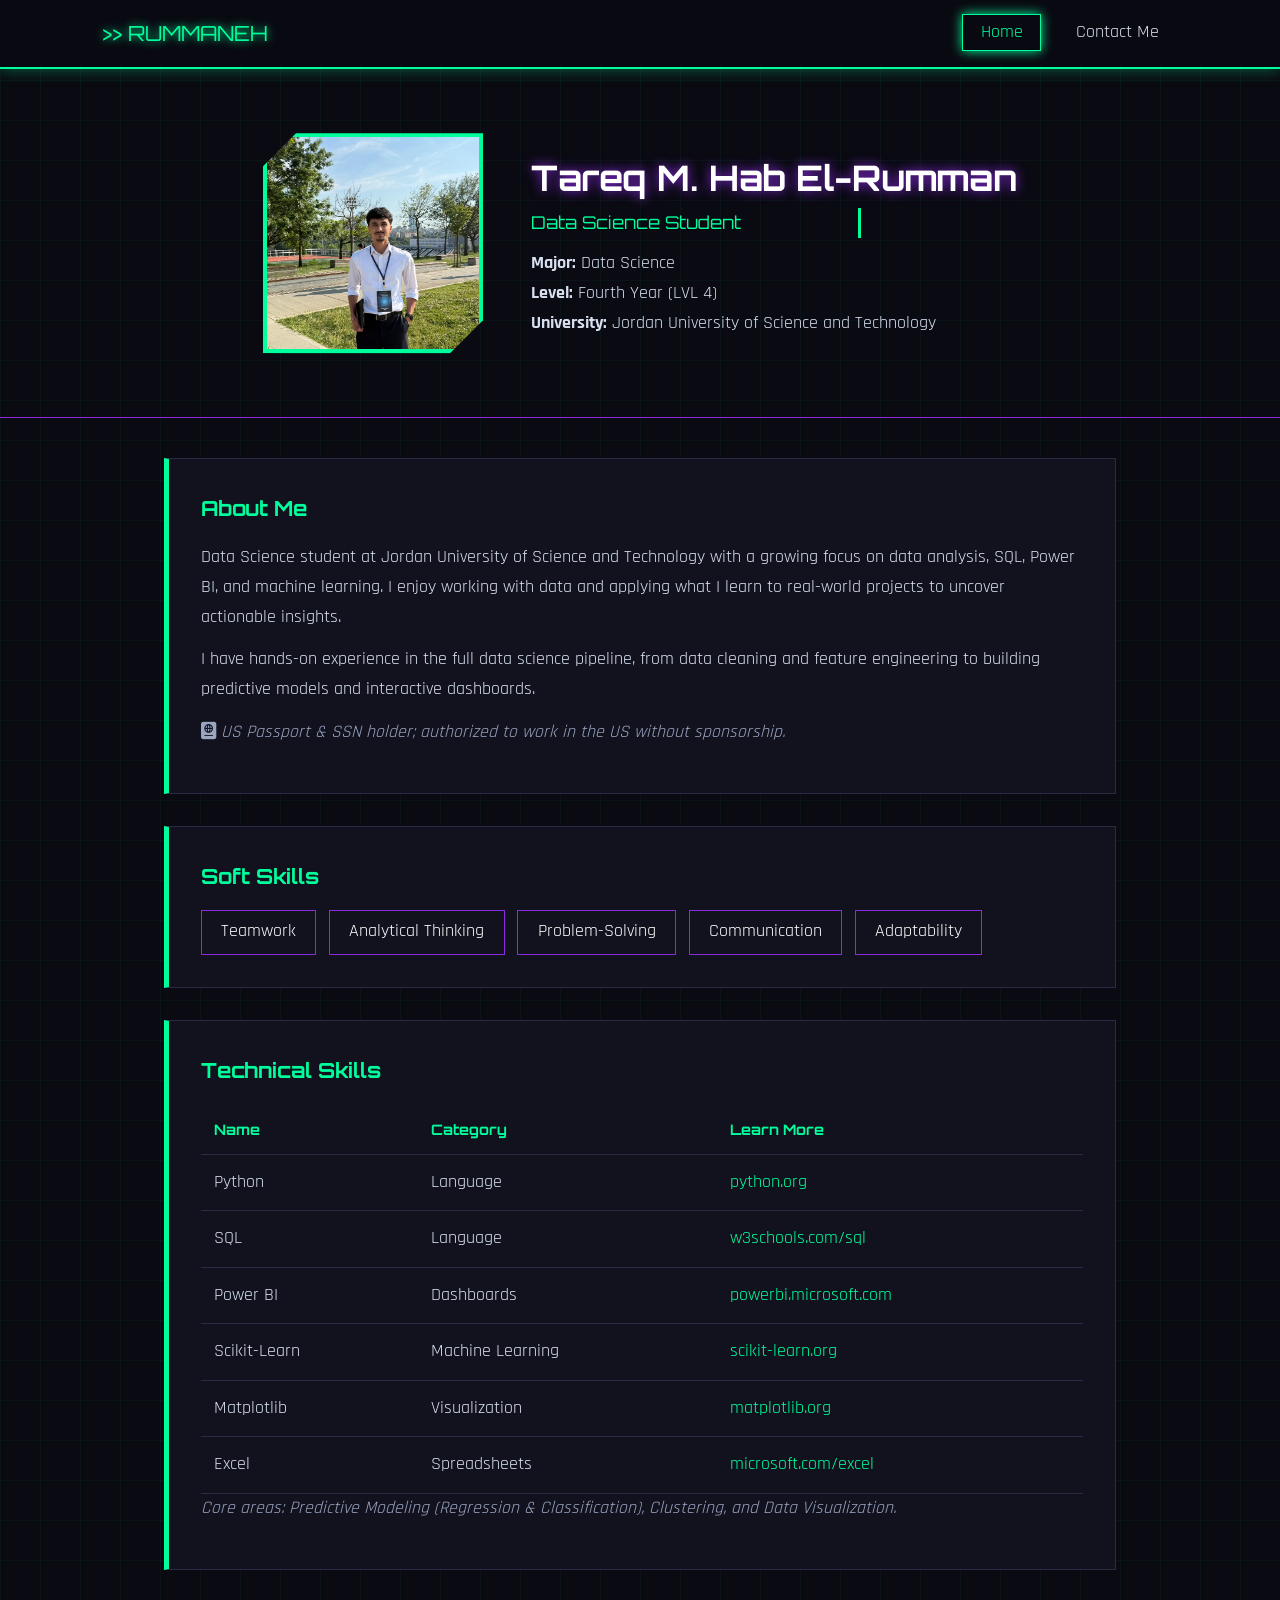
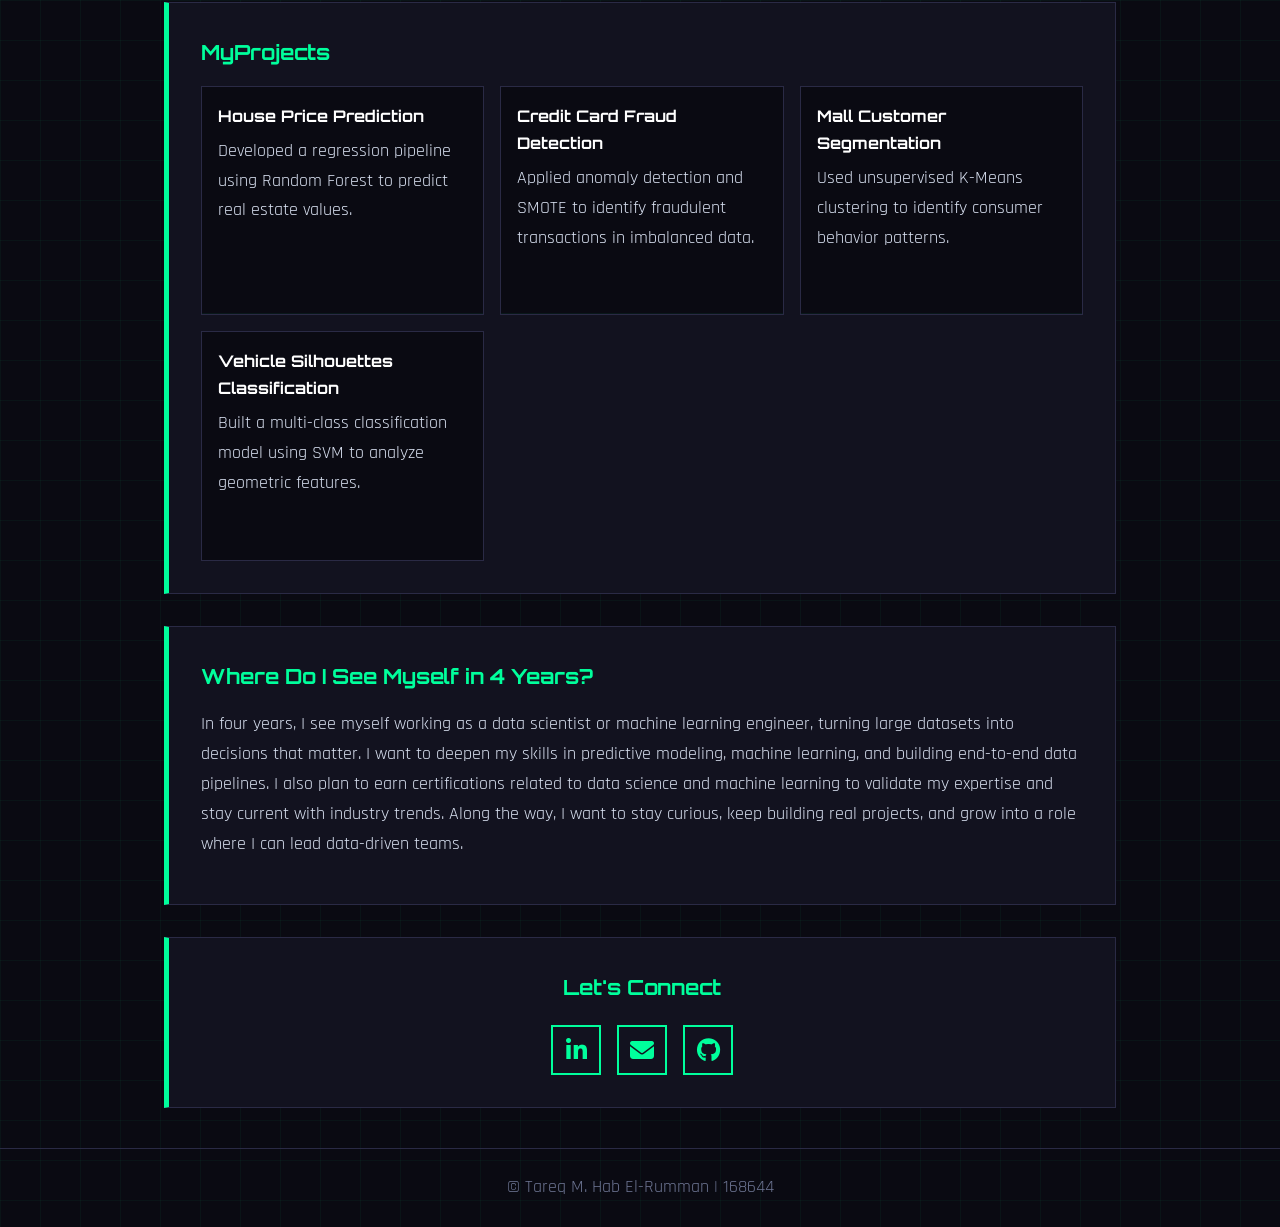
<file: index.html>
<!DOCTYPE html>
<html lang="en">
  <head>
    <meta charset="UTF-8">
    <meta name="viewport" content="width=device-width, initial-scale=1.0">
    <title>168644 - Tareq M. Hab El-Rumman</title>
    <link rel="stylesheet" href="https://cdnjs.cloudflare.com/ajax/libs/font-awesome/6.4.0/css/all.min.css">
    <link href="https://fonts.googleapis.com/css2?family=Orbitron:wght@500;700&family=Rajdhani:wght@400;600&display=swap" rel="stylesheet">
    <link rel="stylesheet" href="style.css">
  </head>
  <body>

    <nav class="navbar">
      <div class="logo">
        >> RUMMANEH
      </div>
      <ul class="nav-links">
        <li><a href="index.html" class="active">Home</a></li>
        <li><a href="contact.html">Contact Me</a></li>
      </ul>
    </nav>    

    <header class="hero">
      <img src="photo.jpeg" class="profile-photo">
      <div>
        <h1>Tareq M. Hab El-Rumman</h1>
        <p class="typing">Data Science Student</p>
        <p><strong>Major:</strong> Data Science</p>
        <p><strong>Level:</strong> Fourth Year (LVL 4)</p>
        <p><strong>University:</strong> Jordan University of Science and Technology</p>
      </div>
    </header>

    <main class="container">

      <section class="card">
        <h2>About Me</h2>
        <p>Data Science student at Jordan University of Science and Technology with a growing focus on data analysis, SQL, Power BI, and machine learning. I enjoy working with data and applying what I learn to real-world projects to uncover actionable insights.</p>
        <p>I have hands-on experience in the full data science pipeline, from data cleaning and feature engineering to building predictive models and interactive dashboards.</p>
        <p class="note"><i class="fa-solid fa-passport"></i> US Passport & SSN holder; authorized to work in the US without sponsorship.</p>
      </section>

      <section class="card">
        <h2>Soft Skills</h2>
        <ul class="skills-list">
         <li>Teamwork</li>
          <li>Analytical Thinking</li>
          <li>Problem-Solving</li>
          <li>Communication</li>
         <li>Adaptability</li>
        </ul>
      </section>

      <section class="card">
        <h2>Technical Skills</h2>
        <table>
         <thead>
            <tr><th>Name</th><th>Category</th><th>Learn More</th></tr>
          </thead>
          <tbody>
            <tr><td>Python</td><td>Language</td><td><a href="https://www.python.org" target="_blank">python.org</a></td></tr>
            <tr><td>SQL</td><td>Language</td><td><a href="https://www.w3schools.com/sql/" target="_blank">w3schools.com/sql</a></td></tr>
            <tr><td>Power BI</td><td>Dashboards</td><td><a href="https://powerbi.microsoft.com" target="_blank">powerbi.microsoft.com</a></td></tr>
            <tr><td>Scikit-Learn</td><td>Machine Learning</td><td><a href="https://scikit-learn.org" target="_blank">scikit-learn.org</a></td></tr>
            <tr><td>Matplotlib</td><td>Visualization</td><td><a href="https://matplotlib.org" target="_blank">matplotlib.org</a></td></tr>
            <tr><td>Excel</td><td>Spreadsheets</td><td><a href="https://www.microsoft.com/microsoft-365/excel" target="_blank">microsoft.com/excel</a></td></tr>
          </tbody>
        </table>
        <p class="note">Core areas: Predictive Modeling (Regression & Classification), Clustering, and Data Visualization.</p>
      </section>

      <section class="card">
        <h2>MyProjects</h2>
        <div class="projects">
          <a class="project" href="https://github.com/rrummanehh/House_Pricing_Prediction_Regression" target="_blank">
            <h3>House Price Prediction</h3>
            <p>Developed a regression pipeline using Random Forest to predict real estate values.</p>
            <span class="repo-link"><i class="fa-brands fa-github"></i> View on GitHub</span>
          </a>

          <a class="project" href="https://github.com/rrummanehh/Credit_Card_Fraud_Detection" target="_blank">
            <h3>Credit Card Fraud Detection</h3>
            <p>Applied anomaly detection and SMOTE to identify fraudulent transactions in imbalanced data.</p>
            <span class="repo-link"><i class="fa-brands fa-github"></i> View on GitHub</span>
          </a>

          <a class="project" href="https://github.com/rrummanehh/Mall_Customer_Segmentation" target="_blank">
            <h3>Mall Customer Segmentation</h3>
            <p>Used unsupervised K-Means clustering to identify consumer behavior patterns.</p>
            <span class="repo-link"><i class="fa-brands fa-github"></i> View on GitHub</span>
          </a>

          <a class="project" href="https://github.com/rrummanehh/Vehicle_Silhouettes_Classification" target="_blank">
            <h3>Vehicle Silhouettes Classification</h3>
            <p>Built a multi-class classification model using SVM to analyze geometric features.</p>
            <span class="repo-link"><i class="fa-brands fa-github"></i> View on GitHub</span>
          </a>
        </div>
      </section>

      <section class="card">
        <h2>Where Do I See Myself in 4 Years?</h2>
        <p>
          In four years, I see myself working as a data scientist or machine learning engineer, turning large datasets into decisions that matter.
          I want to deepen my skills in predictive modeling, machine learning, and building end-to-end data pipelines.
          I also plan to earn certifications related to data science and machine learning to validate my expertise and stay current with industry trends.
          Along the way, I want to stay curious, keep building real projects, and grow into a role where I can lead data-driven teams.
        </p>
      </section>

    <section class="card center">
      <h2>Let's Connect</h2>
      <div class="socials" Style="justify-content: center;">
        <a href="https://www.linkedin.com/in/tareq-m-hab-el-rumman-51a733336" target="_blank" title="LinkedIn"><i class="fa-brands fa-linkedin-in"></i></a>
        <a href="mailto:tmhabelrumman23@cit.just.edu.jo" title="Email"><i class="fa-solid fa-envelope"></i></a>
        <a href="https://github.com/rrummanehh" target="_blank" title="GitHub"><i class="fa-brands fa-github"></i></a>
      </div>
    </section>

    </main>

    <footer>&copy; Tareq M. Hab El-Rumman | 168644</footer>

  </body>
</html>
</file>
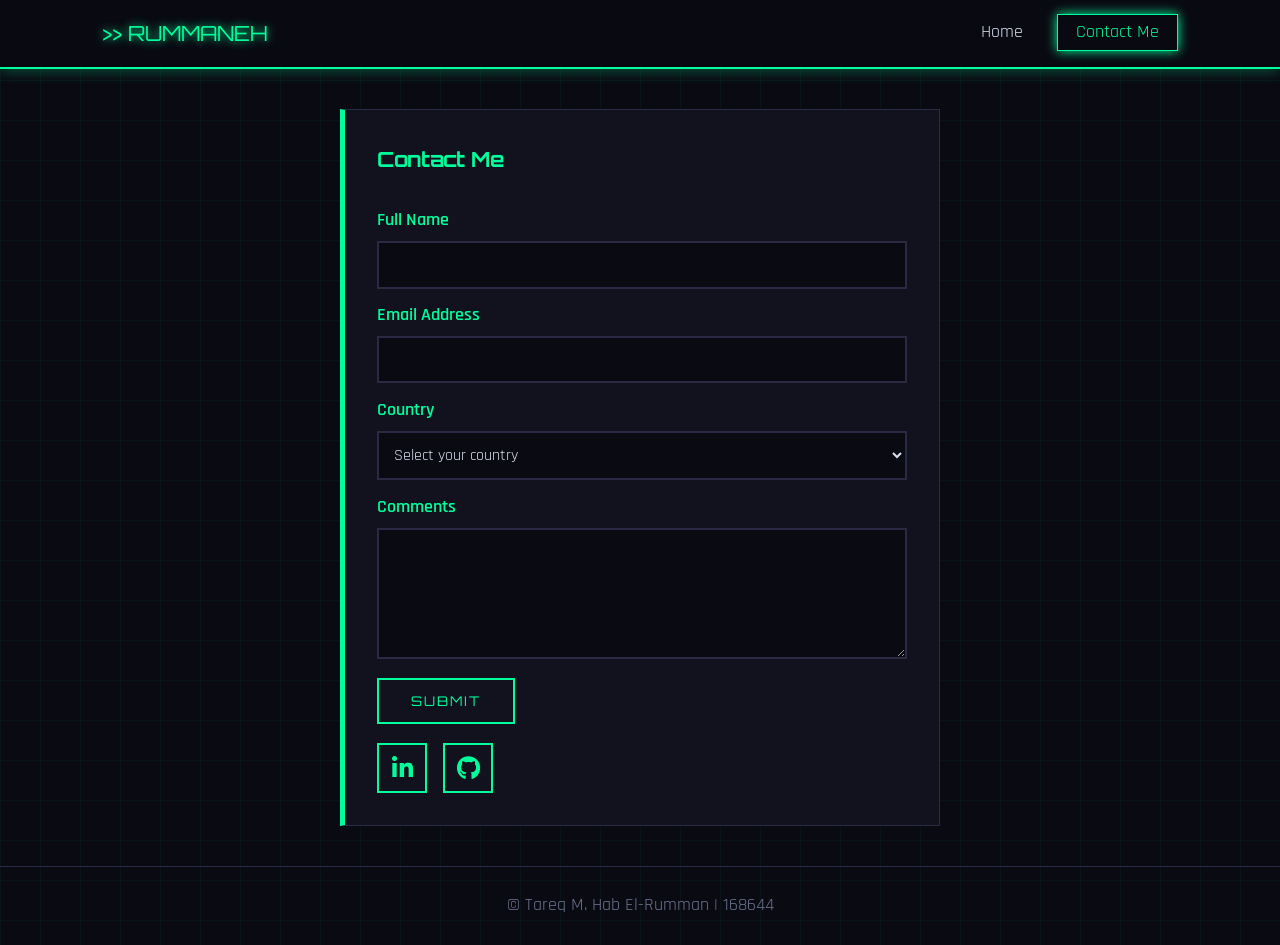
<file: contact.html>
<!DOCTYPE html>
<html lang="en">
  <head>
    <meta charset="UTF-8">
    <meta name="viewport" content="width=device-width, initial-scale=1.0">
    <title>168644 - Tareq M. Hab El-Rumman | Contact</title>
    <link rel="stylesheet" href="https://cdnjs.cloudflare.com/ajax/libs/font-awesome/6.4.0/css/all.min.css">
    <link href="https://fonts.googleapis.com/css2?family=Orbitron:wght@500;700&family=Rajdhani:wght@400;600&display=swap" rel="stylesheet">
    <link rel="stylesheet" href="style.css">
  </head>

  <body>

    <nav class="navbar">
      <div class="logo">
        >> RUMMANEH
      </div>
      <ul class="nav-links">
        <li><a href="index.html">Home</a></li>
        <li><a href="contact.html" class="active">Contact Me</a></li>
      </ul>
    </nav>

    <main class="container">
      <section class="card form-card">
        <h2>Contact Me</h2>

        <form onsubmit="return validateForm(event)">
          <label for="fullname">Full Name</label>
          <input type="text" id="fullname">

          <label for="email">Email Address</label>
          <input type="email" id="email">

          <label for="country">Country</label>
          <select id="country">
            <option value="">Select your country</option>
            <option>Jordan</option>
            <option>United States</option>
            <option>Saudi Arabia</option>
            <option>United Arab Emirates</option>
            <option>Egypt</option>
            <option>Palestine</option>
            <option>Other</option>
          </select>

          <label for="comments">Comments</label>
          <textarea id="comments" rows="5"></textarea>

          <button type="submit" class="btn">Submit</button>
        </form>

        <div class="socials">
          <a href="https://www.linkedin.com/in/tareq-m-hab-el-rumman-51a733336" target="_blank" title="LinkedIn"><i class="fa-brands fa-linkedin-in"></i></a>
          <a href="https://github.com/rrummanehh" target="_blank" title="GitHub"><i class="fa-brands fa-github"></i></a>
        </div>
      </section>
    </main>

    <footer>&copy; Tareq M. Hab El-Rumman | 168644</footer>

    <script>
      function validateForm(event) 
      {
        event.preventDefault();
        var name = document.getElementById("fullname").value.trim();
        var email = document.getElementById("email").value.trim();
        var country = document.getElementById("country").value;
        var comments = document.getElementById("comments").value.trim();

        if (name === "" || email === "" || country === "" || comments === "") 
        {
          alert("Please fill in all fields before submitting.");
          return false;
        }

        alert("Form submitted successfully. Thank you, " + name + "!");
        event.target.reset();
        return true;
      }
    </script>
  </body>
</html>
</file>
<file: style.css>
:root {
  --bg: #0a0a12;
  --panel: #12121f;
  --neon: #00ff9c;
  --purple: #8a2be2;
  --text: #d8e0f0;
}

* { margin: 0; padding: 0; box-sizing: border-box; }

body {
  font-family: "Rajdhani", sans-serif;
  font-size: 1.1rem;
  background-color: var(--bg);
  background-image:
    linear-gradient(rgba(0,255,156,0.04) 1px, transparent 1px),
    linear-gradient(90deg, rgba(0,255,156,0.04) 1px, transparent 1px);
  background-size: 40px 40px;
  color: var(--text);
  line-height: 1.7;
}

h1, h2, h3, .logo, th, .btn {
  font-family: "Orbitron", sans-serif;
}

.navbar {
  position: sticky;
  top: 0;
  z-index: 10;
  display: flex;
  justify-content: space-between;
  align-items: center;
  padding: 1rem 8%;
  background-color: rgba(10,10,18,0.95);
  border-bottom: 2px solid var(--neon);
  box-shadow: 0 0 15px rgba(0,255,156,0.4);
}

.logo { color: var(--neon); font-size: 1.3rem; text-shadow: 0 0 10px var(--neon); }

.nav-links { list-style: none; display: flex; gap: 1rem; }

.nav-links a {
  color: var(--text);
  text-decoration: none;
  padding: 0.4rem 1.1rem;
  border: 1px solid transparent;
  transition: 0.3s;
}

.nav-links a:hover,
.nav-links a.active {
  color: var(--neon);
  border-color: var(--neon);
  box-shadow: 0 0 12px var(--neon);
}

.hero {
  display: flex;
  flex-wrap: wrap;
  align-items: center;
  justify-content: center;
  gap: 3rem;
  padding: 4rem 8%;
  border-bottom: 1px solid var(--purple);
}

.profile-photo {
  width: 220px;
  height: 220px;
  object-fit: cover;
  border: 4px solid var(--neon);
  clip-path: polygon(15% 0, 100% 0, 100% 85%, 85% 100%, 0 100%, 0 15%);
  filter: drop-shadow(0 0 12px var(--neon));
  transition: transform 0.4s;
}

.profile-photo:hover { transform: scale(1.06) rotate(-2deg); }

.hero h1 { font-size: 2.2rem; color: #fff; text-shadow: 0 0 12px var(--purple); }

.typing {
  display: inline-block;
  color: var(--neon);
  font-family: "Orbitron", sans-serif;
  white-space: nowrap;
  overflow: hidden;
  border-right: 3px solid var(--neon);
  width: 22ch;
  animation: typing 3s steps(22) infinite alternate, blink 0.8s step-end infinite;
}

@keyframes typing { from { width: 0; } to { width: 22ch; } }
@keyframes blink { 50% { border-color: transparent; } }

.socials { display: flex; gap: 1rem; margin-top: 1.2rem; }

.socials a {
  width: 50px;
  height: 50px;
  display: flex;
  align-items: center;
  justify-content: center;
  font-size: 1.5rem;
  color: var(--neon);
  border: 2px solid var(--neon);
  text-decoration: none;
  transition: 0.3s;
}

.socials a:hover {
  background-color: var(--neon);
  color: var(--bg);
  box-shadow: 0 0 20px var(--neon);
  transform: translateY(-5px) rotate(8deg);
}

.container { max-width: 1000px; margin: 2.5rem auto; padding: 0 1.5rem; }

.card {
  background-color: var(--panel);
  padding: 2rem;
  margin-bottom: 2rem;
  border: 1px solid #2a2a45;
  border-left: 5px solid var(--neon);
  transition: 0.3s;
}

.card:hover { border-color: var(--purple); box-shadow: 0 0 20px rgba(138,43,226,0.5); }

.card h2 { color: var(--neon); margin-bottom: 1rem; font-size: 1.3rem; }
.card p { margin-bottom: 0.8rem; }
.center { text-align: center; }
.note { color: #9aa5c0; font-style: italic; }

.skills-list { list-style: none; display: flex; flex-wrap: wrap; gap: 0.8rem; }

.skills-list li {
  padding: 0.4rem 1.2rem;
  border: 1px solid var(--purple);
  color: #fff;
  transition: 0.3s;
}

.skills-list li:hover {
  background-color: var(--purple);
  box-shadow: 0 0 15px var(--purple);
  transform: scale(1.08);
}

table { width: 100%; border-collapse: collapse; }
th, td { padding: 0.8rem; text-align: left; border-bottom: 1px solid #2a2a45; }
th { color: var(--neon); font-size: 0.9rem; }
tbody tr { transition: 0.2s; }
tbody tr:hover { background-color: rgba(0,255,156,0.1); }
td a { color: var(--neon); text-decoration: none; }
td a:hover { text-decoration: underline; }

.projects { display: grid; grid-template-columns: repeat(auto-fit, minmax(220px, 1fr)); gap: 1rem; }

.project {
  position: relative;
  display: block;
  overflow: hidden;
  padding: 1rem 1rem 3rem;
  background-color: var(--bg);
  border: 1px solid #2a2a45;
  color: var(--text);
  text-decoration: none;
  transition: 0.3s;
}

.project:hover {
  border-color: var(--neon);
  transform: translateY(-6px);
  box-shadow: 0 0 15px rgba(0,255,156,0.5);
}

.project h3 { color: #fff; font-size: 1rem; margin-bottom: 0.4rem; }

.repo-link {
  position: absolute;
  left: 0;
  right: 0;
  bottom: 0;
  padding: 0.6rem;
  text-align: center;
  font-family: "Orbitron", sans-serif;
  font-size: 0.8rem;
  background-color: var(--neon);
  color: var(--bg);
  transform: translateY(100%);
  transition: transform 0.3s;
}

.project:hover .repo-link { transform: translateY(0); }

@media (hover: none) {
  .repo-link { transform: translateY(0); }
}

.email-link { color: var(--neon); font-size: 1.2rem; text-decoration: none; }
.email-link:hover { text-shadow: 0 0 10px var(--neon); }

.form-card { max-width: 600px; margin: 0 auto; }
form { display: flex; flex-direction: column; }
label { margin: 0.8rem 0 0.3rem; color: var(--neon); font-weight: 600; }

input, select, textarea {
  padding: 0.7rem;
  font-family: inherit;
  font-size: 1rem;
  background-color: var(--bg);
  color: var(--text);
  border: 2px solid #2a2a45;
  transition: 0.3s;
}

input:focus, select:focus, textarea:focus {
  outline: none;
  border-color: var(--neon);
  box-shadow: 0 0 12px rgba(0,255,156,0.6);
}

.btn {
  margin-top: 1.2rem;
  padding: 0.8rem 2rem;
  align-self: flex-start;
  background-color: transparent;
  color: var(--neon);
  border: 2px solid var(--neon);
  cursor: pointer;
  text-transform: uppercase;
  letter-spacing: 2px;
  transition: 0.3s;
}

.btn:hover { background-color: var(--neon); color: var(--bg); box-shadow: 0 0 20px var(--neon); }

footer { text-align: center; padding: 1.5rem; color: #6b7390; border-top: 1px solid #2a2a45; }

@media (max-width: 700px) {
  body { font-size: 1rem; }

  .navbar { flex-direction: column; gap: 0.6rem; padding: 0.8rem 4%; }
  .nav-links a { padding: 0.4rem 0.9rem; }

  .hero { flex-direction: column; text-align: center; padding: 2.5rem 5%; gap: 1.5rem; }
  .hero h1 { font-size: 1.5rem; }
  .profile-photo { width: 180px; height: 180px; }
  .socials { justify-content: center; }

  .typing { width: auto; animation: blink 0.8s step-end infinite; white-space: normal; }

  .container { padding: 0 1rem; margin: 1.5rem auto; }
  .card { padding: 1.2rem; }
  .card h2 { font-size: 1.1rem; }

  table { display: block; overflow-x: auto; white-space: nowrap; }

  .projects { grid-template-columns: 1fr; }

  .btn { width: 100%; text-align: center; align-self: stretch; }
}
</file>
